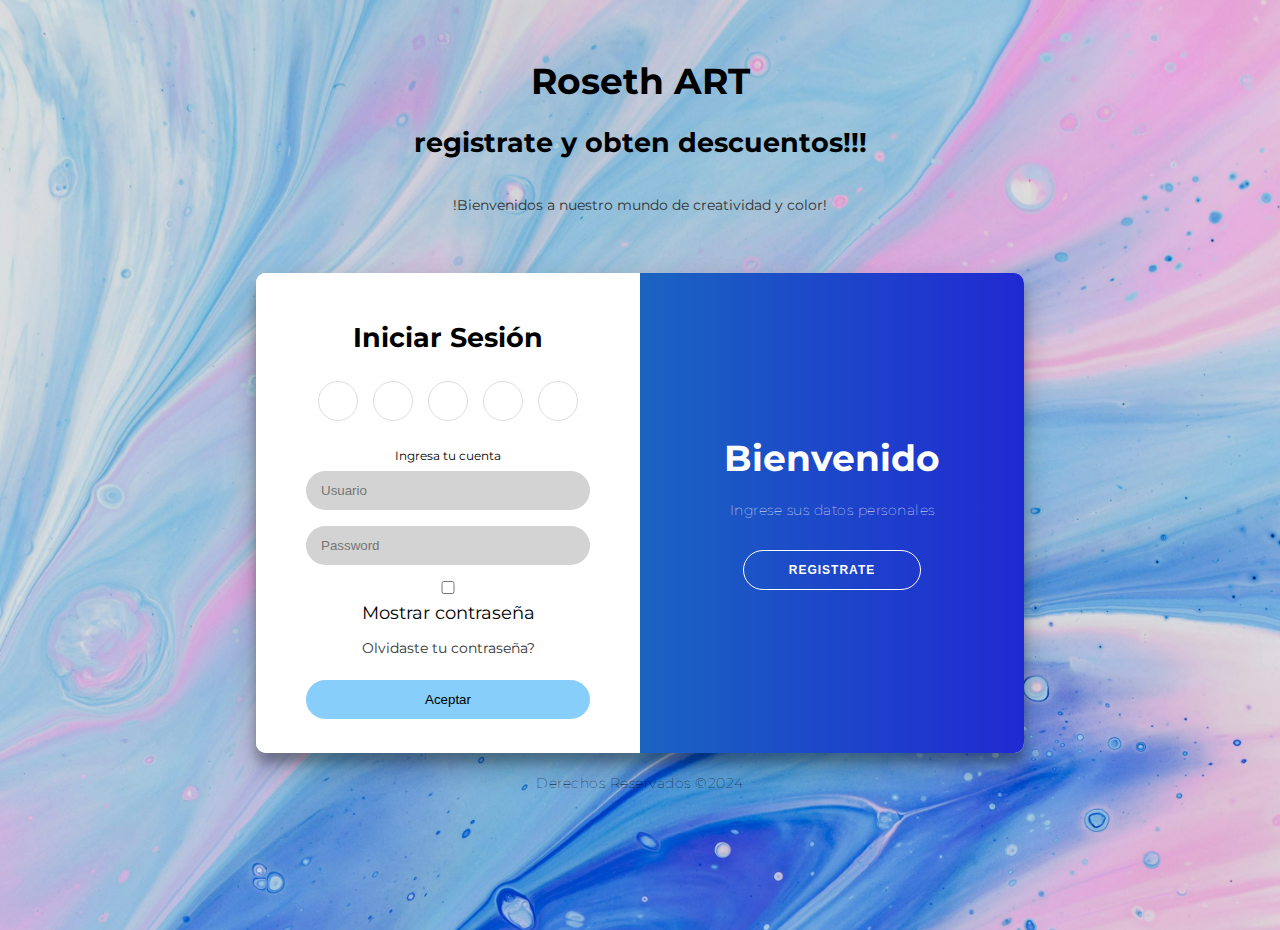
<file: Roseth Art/templates/FORMULARIO.html>
<!DOCTYPE html>
<html lang="en">
<head>
    <meta charset="UTF-8">
    <meta name="viewport" content="width=device-width, initial-scale=1.0">
    <title> </title>
    <link rel="stylesheet" href="../css/FORMULARIO.css">
    
<!--Iconos-->
<link rel="icon" type="image/x-icon" href="https://w7.pngwing.com/pngs/995/7/png-transparent-pink-lotus-flower-nelumbo-nucifera-flower-egyptian-lotus-lakshmi-color-sacred-lotus-magenta-thumbnail.png" />
<link rel="shortcut icon" href="" type="image/x-icon">
<link rel="stylesheet" href="https://use.fontawesome.com/releases/v5.8.1/css/all.css" integrity="sha384-50oBUHEmvpQ+1lW4y57PTFmhCaXp0ML5d60M1M7uH2+nqUivzIebhndOJK28anvf" crossorigin="anonymous">
</head>
<body>
    <br>
    <h1 style="color: black">Roseth ART</h1>
    <h2 style="color: black;">registrate y obten descuentos!!!</h2>
    <a class="navbar-brand" href="/index.html">!Bienvenidos a nuestro mundo de creatividad y color!</a>
    <br><br>
    <div class="container" id="container">
        <!-- Regístrese -->
        <div class="form-container sign-up-container">
            <form action="" method="">
                <h2>Crear una cuenta</h2>
                <!-- ************************************************* -->
                <span style="font-size: 20px;font-weight:bold">Ingresa tus datos para registrarse</span>
                <input type="text" placeholder="Usuario" name="usuario" required >
                <input type="text" placeholder="Nombre" name="realname" required>
                <input type="text" placeholder="Apellido" name="realapell" required>
                <select name="tipo_doc">
                    <option value="Tarjeta identidad">Tarjeta identidad</option>
                    <option value="Cedula ciudadania">Cedula ciudadania</option>
                </select>
                <input type="text" placeholder="documento" name="no_documento" required>
                <input type="password" placeholder="Password" name="pass" required>
                <input type="password" placeholder="Repita Password" name="rpass" required>
                <input type="submit" class="boost" name="submit" value="Registrar">
            </form>
        </div>
        <!-- Iniciar sesión -->
                <div class="form-container sign-in-container">
                    <form action="" method="">
                        <h2>Iniciar Sesión</h2>
                        <div class="social-container">
                            <a href="https://www.facebook.com"><i class="fab fa-facebook-square"></i></a>
                            <a href="https://www.youtube.com"><i class="fab fa-youtube-square"></i></a>
                            <a href="https://www.twitter.com"><i class="fab fa-twitter-square"></i></a>
                            <a href="https://www.instagram.com"><i class="fab fa-instagram"></i></a>
                            <a href="https://web.whatsapp.com"><i class="fab fa-whatsapp"></i></a>
                        </div>
                        <!-- ************************************************* -->
                        <br>
                        <span>Ingresa tu cuenta</span>
                        <input type="text" placeholder="Usuario" name="usuario" required>
                        <input type="password" placeholder="Password" name="pass" id="seña" required>
                        <input type="checkbox" id="verpass" onchange="mostrarSeña()">Mostrar contraseña
                        <a href="#">Olvidaste tu contraseña?</a>
                        <input type="submit" class="boost" name="submit" id="boost" value="Aceptar">
                    </form>
                </div> 

        <!-- SECCION DE CONTENEDORES OVERLAY DINAMICOS -->
        <div class="overlay-container">
            <div class="overlay">
                <div class="overlay-panel overlay-left">
                    <h1>BIENVENIDO DE NUEVO!</h1>
                    <p>Inicie sesión con sus datos claves</p>
                    <button class="ghost" id="signIn">Inicio Sesión</button>
                </div>
                <div class="overlay-panel overlay-right">
                    <h1>Bienvenido</h1>
                    <p>Ingrese sus datos personales</p>
                    <button class="ghost" id="signUp">Registrate</button>
                </div>
            </div>
        </div>
    </div>
    <!-- firma -->
    <div class="footer">
        <footer>
            <p>Derechos Reservados &copy;2024 </p>
        </footer>
        
    </div>
<script src="../js/LOGIN.js"></script>
</body>
</html>
</file>
<file: Roseth Art/css/FORMULARIO.css>
@import url('https://fonts.googleapis.com/css?family=Montserrat:400,800');

* {
    box-sizing: border-box;
}
body{
    font-family: tahoma;
    font-size: 18px;
    /*Seccion de background con imagen de fondo */
    background-image: url(../assets/img/fondo.jpeg);
    background-size: cover;
    background-repeat: no-repeat;
    background-attachment: fixed;
}
body {
   
    filter: progid:DXImageTransform.Microsoft.gradient( startColorstr='#93cede', endColorstr='#002b5b', GradientType=1 );
    display: flex;
    justify-content: center;
    align-items: center;
    flex-direction: column;
    font-family: 'Montserrat', sans-serif;
    height: 100vh;
    margin: -20px 0 50px;
}
/* color de titulo */
h1 {
    font-weight: bold;
    margin: 0;
    
}

h2 {
    text-align: center;
    color: #000000;
}

p {
    font-size: 14px;
    font-weight: 100;
    line-height: 20px;
    letter-spacing: 0.5px;
    margin: 20px 0 30px;
}

span {
    font-size: 12px;
}

a {
    color: #333;
    font-size: 14px;
    text-decoration: none;
    margin: 15px 0;
}

button {
    border-radius: 20px;
    border: 1px solid #ffffff;
    background-color: #2d8ec2;
    color: #FFFFFF;
    font-size: 12px;
    font-weight: bold;
    padding: 12px 45px;
    letter-spacing: 1px;
    text-transform: uppercase;
    transition: transform 80ms ease-in;
}

button:active {
    transform: scale(0.95);
}

button:focus {
    outline: none;
}

button.ghost {
    background-color: transparent;
    border-color: #FFFFFF;
}

form {
    background-color: #FFFFFF;
    display: flex;
    align-items: center;
    justify-content: center;
    flex-direction: column;
    padding: 0 50px;
    height: 100%;
    text-align: center;
}

input {
    background-color: lightgrey;
    border: none;
    padding: 12px 15px;
    margin: 8px 0;
    width: 100%;
    border-radius: 20px;
}
select{
    background-color: #eee;
    border: none;
    padding: 12px 15px;
    margin: 8px 0;
    width: 100%;
}
#verpass{
    display: inline-block;
}
.boost{
    background-color: lightskyblue;
    border-radius: 20px;
    padding: 12px 15px;
    margin: 8px 0;
    width: 100%;
}
.container {
    background-color: #fff;
    border-radius: 10px;
    box-shadow: 0 14px 28px rgba(0,0,0,0.25), 
            0 10px 10px rgba(0,0,0,0.22);
    position: relative;
    overflow: hidden;
    width: 768px;
    max-width: 100%;
    min-height: 480px;
}

.form-container {
    position: absolute;
    top: 0;
    height: 100%;
    transition: all 0.6s ease-in-out;
}

.sign-in-container {
    left: 0;
    width: 50%;
    z-index: 2;
}

.container.right-panel-active .sign-in-container {
    transform: translateX(100%);
}

.sign-up-container {
    left: 0;
    width: 50%;
    height: 86%;/cambio/
    opacity: 0;
    z-index: 1;
}

.container.right-panel-active .sign-up-container {
    transform: translateX(100%);
    opacity: 1;
    z-index: 5;
    animation: show 0.6s;
}
/* animacion con linea 137 */
@keyframes show {
    0%, 49.99% {
        opacity: 0;
        z-index: 1;
    }
    
    50%, 100% {
        opacity: 1;
        z-index: 5;
    }
}

.overlay-container {
    position: absolute;
    top: 0;
    left: 50%;
    width: 50%;
    height: 100%;
    overflow: hidden;
    transition: transform 0.6s ease-in-out;
    z-index: 100;
}

.container.right-panel-active .overlay-container{
    transform: translateX(-100%);
}

.overlay {
    background: #139fb1;
    background: -webkit-linear-gradient(to right, #139fb1, #a520d1);
    background: linear-gradient(to right, #139fb1, #2029d1);
    background-repeat: no-repeat;
    background-size: cover;
    background-position: 0 0;
    color: #FFFFFF;
    position: relative;
    left: -100%;
    height: 100%;
    width: 200%;
    transform: translateX(0);
    transition: transform 0.6s ease-in-out;
}

.container.right-panel-active .overlay {
    transform: translateX(50%);
}

.overlay-panel {
    position: absolute;
    display: flex;
    align-items: center;
    justify-content: center;
    flex-direction: column;
    padding: 0 40px;
    text-align: center;
    top: 0;
    height: 100%;
    width: 50%;
    transform: translateX(0);
    transition: transform 0.6s ease-in-out;
}

.overlay-left {
    transform: translateX(-20%);
}

.container.right-panel-active .overlay-left {
    transform: translateX(0);
}

.overlay-right {
    right: 0;
    transform: translateX(0);
}

.container.right-panel-active .overlay-right {
    transform: translateX(20%);
}

.social-container {
    margin: 5px 0;
}

.social-container a {
    border: 1px solid #DDDDDD;
    border-radius: 50%;
    display: inline-flex;
    justify-content: center;
    align-items: center;
    margin: 0 5px;
    height: 40px;
    width: 40px;
    color: darkblue;
}
.footer footer{
    color: wheat;

}
</file>
